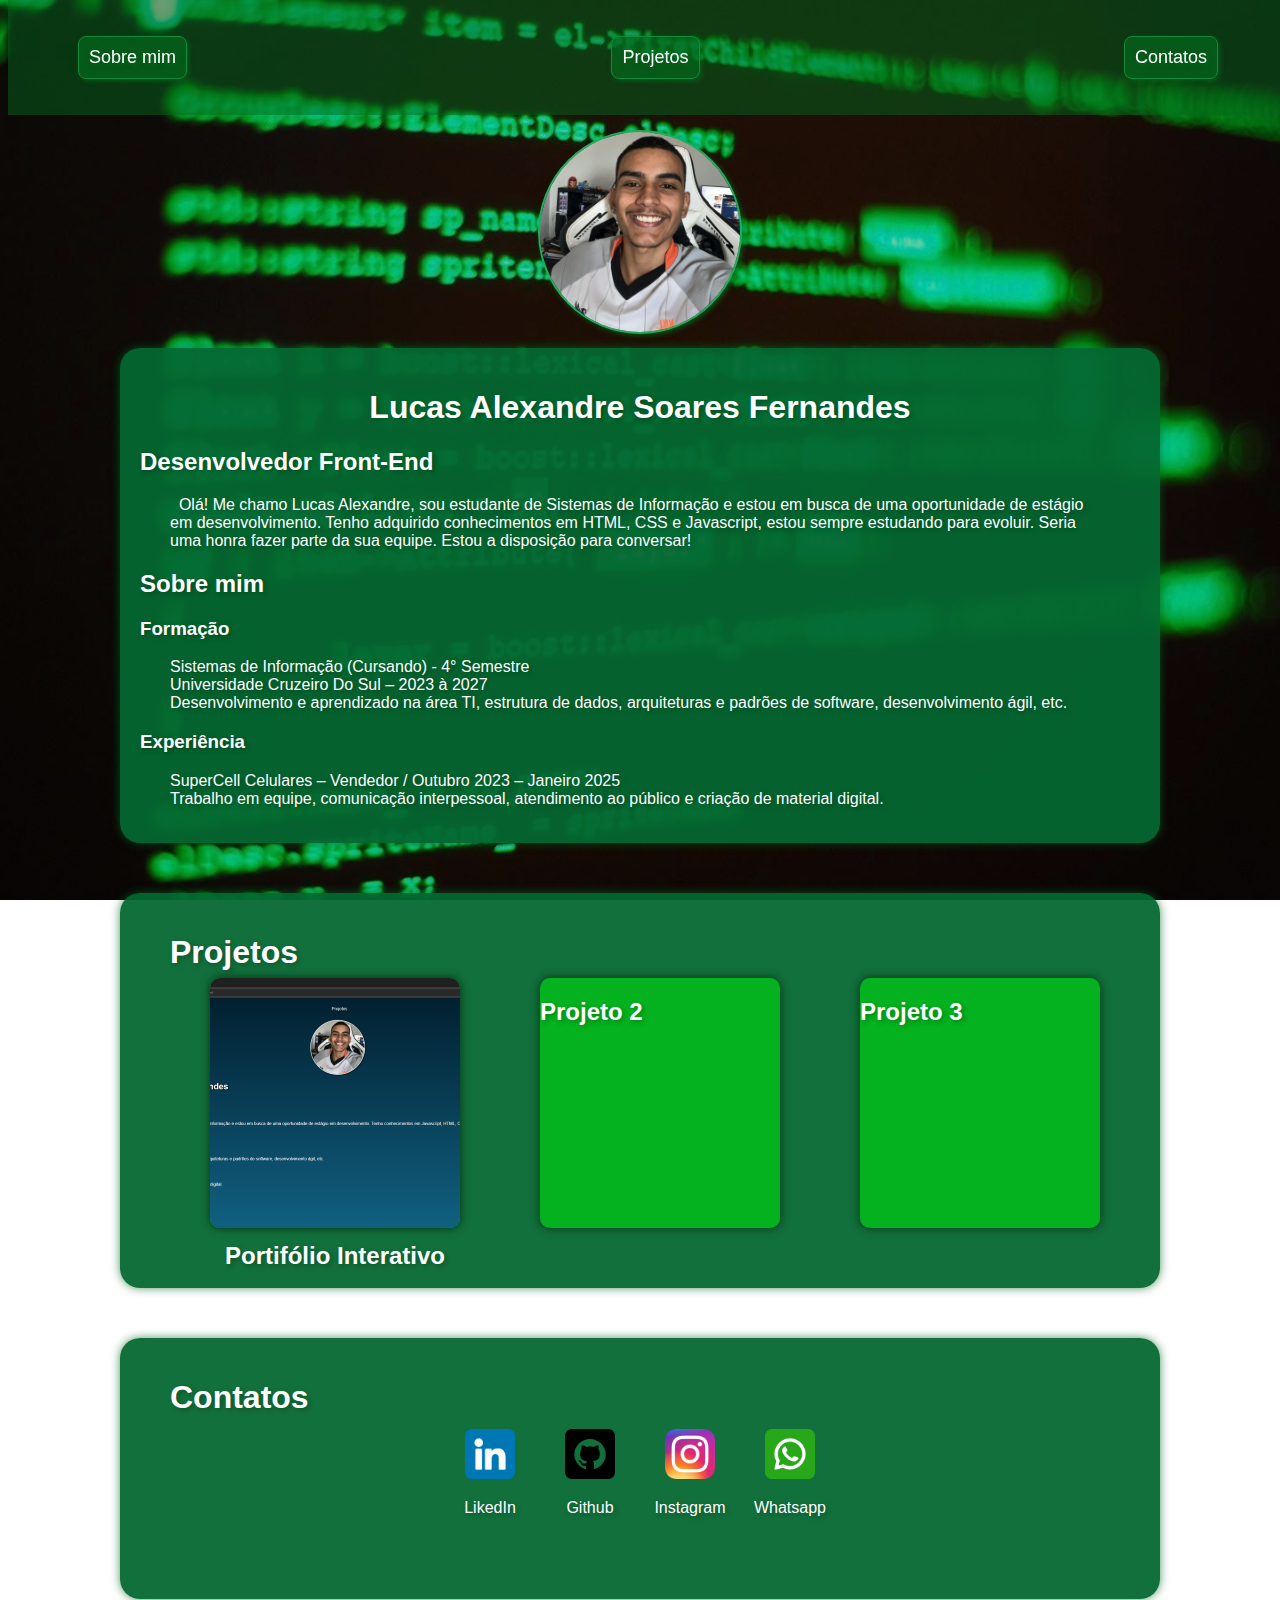
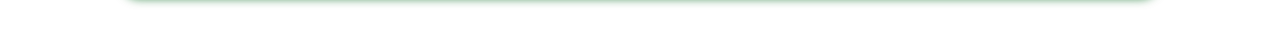
<file: index.html>
<!DOCTYPE html>
<html lang="pt-br">
<head>
    <meta charset="UTF-8">
    <meta name="viewport" content="width=device-width, initial-scale=1.0">
    <title>Portifólio Lucas Alexandre</title>
    <link rel="stylesheet" href="style.css">
    <link rel="shortcut icon" href="img/laos.ico.png" type="image/png">
</head>
<body>
        <header>
                <nav>
                    <ul class="inicial">
                        <li class="lipag1">
                        <a href="#div1pag1">Sobre mim</a>
                        </li>
                        <li class="lipag1">
                            <a href="#div2pag1">Projetos</a>
                        </li>
                        <li class="lipag1">
                            <a href="#div3pag1">Contatos</a>
                        </li>
                    </ul>
                </nav>
        </header>
        <div class="imglucas">
             <img src="img/Lucas.jpeg" alt="Lucas foto">
        </div> 
       <div id="div1pag1">
           <h1>Lucas Alexandre Soares Fernandes</h1>
           <h2>Desenvolvedor Front-End</h2>
           <p>&nbsp Olá! Me chamo Lucas Alexandre, sou estudante de Sistemas de Informação e estou em busca de uma oportunidade de estágio em desenvolvimento. Tenho adquirido conhecimentos em HTML, CSS e Javascript, estou sempre estudando para evoluir. Seria uma honra fazer parte da sua equipe. Estou a disposição para conversar!
                    <h2>Sobre mim</h2>
                </p>
            <h3>Formação</h3>
                <p>Sistemas de Informação (Cursando) - 4° Semestre 
                    <br>Universidade Cruzeiro Do Sul – 2023 à 2027  
                    <br>Desenvolvimento e aprendizado na área TI, estrutura de dados, arquiteturas e padrões de 
                    software, desenvolvimento ágil, etc.
                </p>
            <h3>Experiência</h3>
                <p>
                    SuperCell Celulares – Vendedor / Outubro 2023 – Janeiro 2025 
                    <br>Trabalho em equipe, comunicação interpessoal, atendimento ao público e criação de material digital.
                </p>
        </div>
        <div id="div2pag1">
            <h1>Projetos</h1>
                <div class="projects" id="proj1">
                    <a href="portimg.html"><img src="prints-project/portifolio-icone.png" alt="Portifólio Interativo"><h2>Portifólio Interativo</h2></a>
                </div>
                <div class="projects">
                     <h2>Projeto 2</h2>
                </div>
                <div class="projects">
                    <h2>Projeto 3</h2>
                </div>
        </div>
        <div id="div3pag1">
            <h1>Contatos</h1>
                <ul class="contacts">
                    <li>
                        <a href="https://www.linkedin.com/in/lucas-alexandre-b68207355/" target="_blank"><img src="img/linkedin.png"><p>LikedIn</p></a>
                    </li>
                    <li>
                        <a href="https://github.com/LucasAlexandre31" target="_blank"><img src="img/github.png" alt="Github"><p>Github</p></a>
                    </li>
                    <li>
                         <a href="https://www.instagram.com/l.alexandref/" target="_blank"><img src="img/instagram.png" alt="Instagram"><p>Instagram</p></a>
                    </li>
                    <li>
                        <a href="https://api.whatsapp.com/send/?phone=5533991756624&text&type=phone_number&app_absent=0" target="_blank"><img src="img/whatsapp.png" alt="Whatsapp"><p>Whatsapp</p></a>
                    </li>
                </ul>
        </div>
       
</body>
</html>
</file>
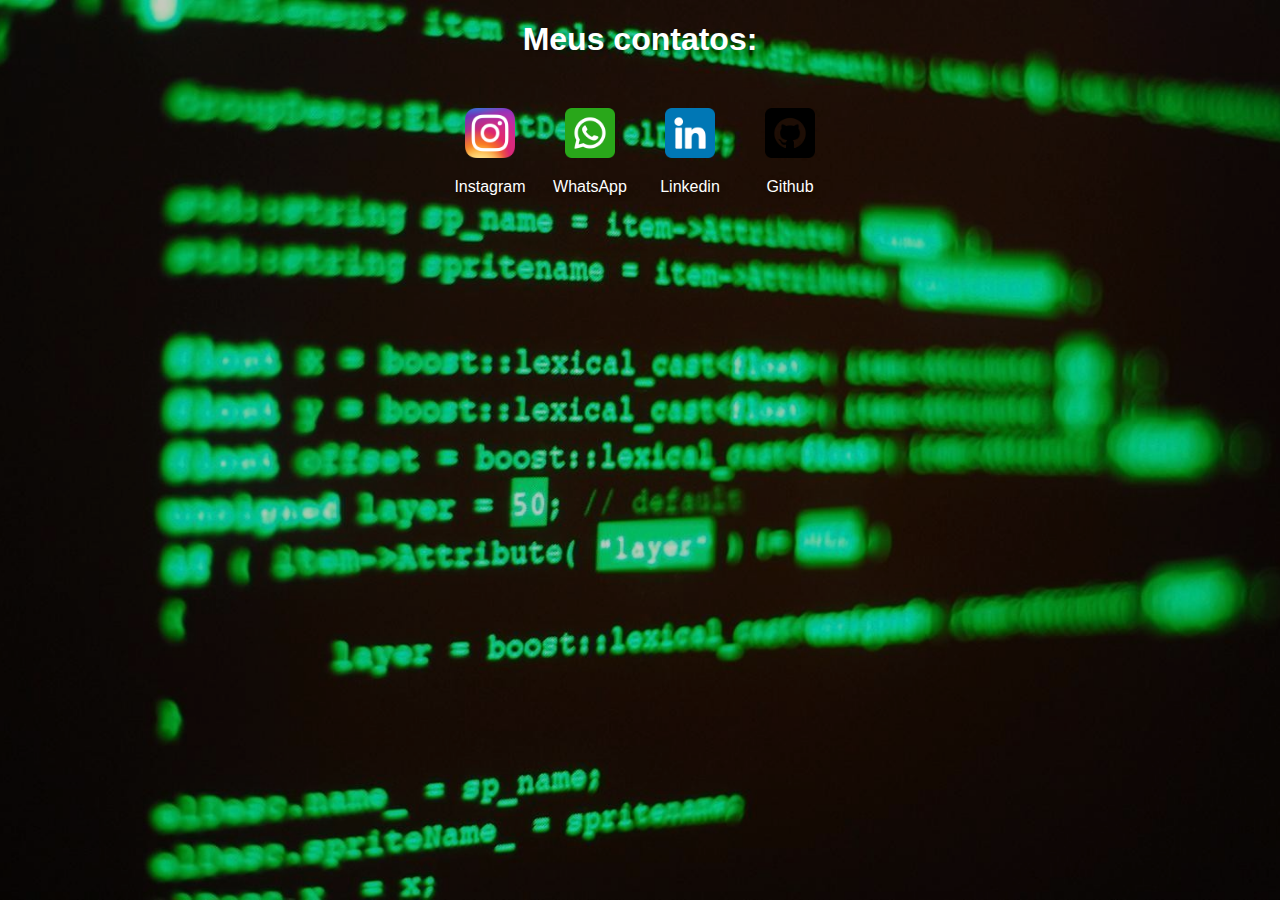
<file: contacts.html>
<!DOCTYPE html>
<html lang="pt-br">
<head>
    <meta charset="UTF-8">
    <meta name="viewport" content="width=device-width, initial-scale=1.0">
    <title>Contatos</title>
    <link rel="stylesheet" href="style.css">
    <link rel="shortcut icon" href="img/laos.ico.png" type="image/png">
</head>
<body>
    <main>
        <h1>Meus contatos:</h1>
    </main>
    <nav>
        <ul class="contacts">
            <li>
                <a href="https://www.instagram.com/l.alexandref/" target="_blank"><img src="img/instagram.png" alt="Instagram"></a>
                <p>Instagram</p>
            </li>
            <li>
                <a href="https://api.whatsapp.com/send/?phone=5533991756624&text&type=phone_number&app_absent=0" target="_blank"><img src="img/whatsapp.png" alt="Whatsapp"></a>
                <p>WhatsApp</p>
            </li>
            <li>
                <a href="https://www.linkedin.com/in/lucas-alexandre-b68207355/" target="_blank"><img src="img/linkedin.png" alt=""></a>
                <p>Linkedin</p>
            </li>
            <li>
                <a href="https://github.com/LucasAlexandre31" target="_blank"><img src="img/github.png" alt=""></a>
                <p>Github</p>
            </li>
        </ul>
    </nav>
</body>
</html>
</file>
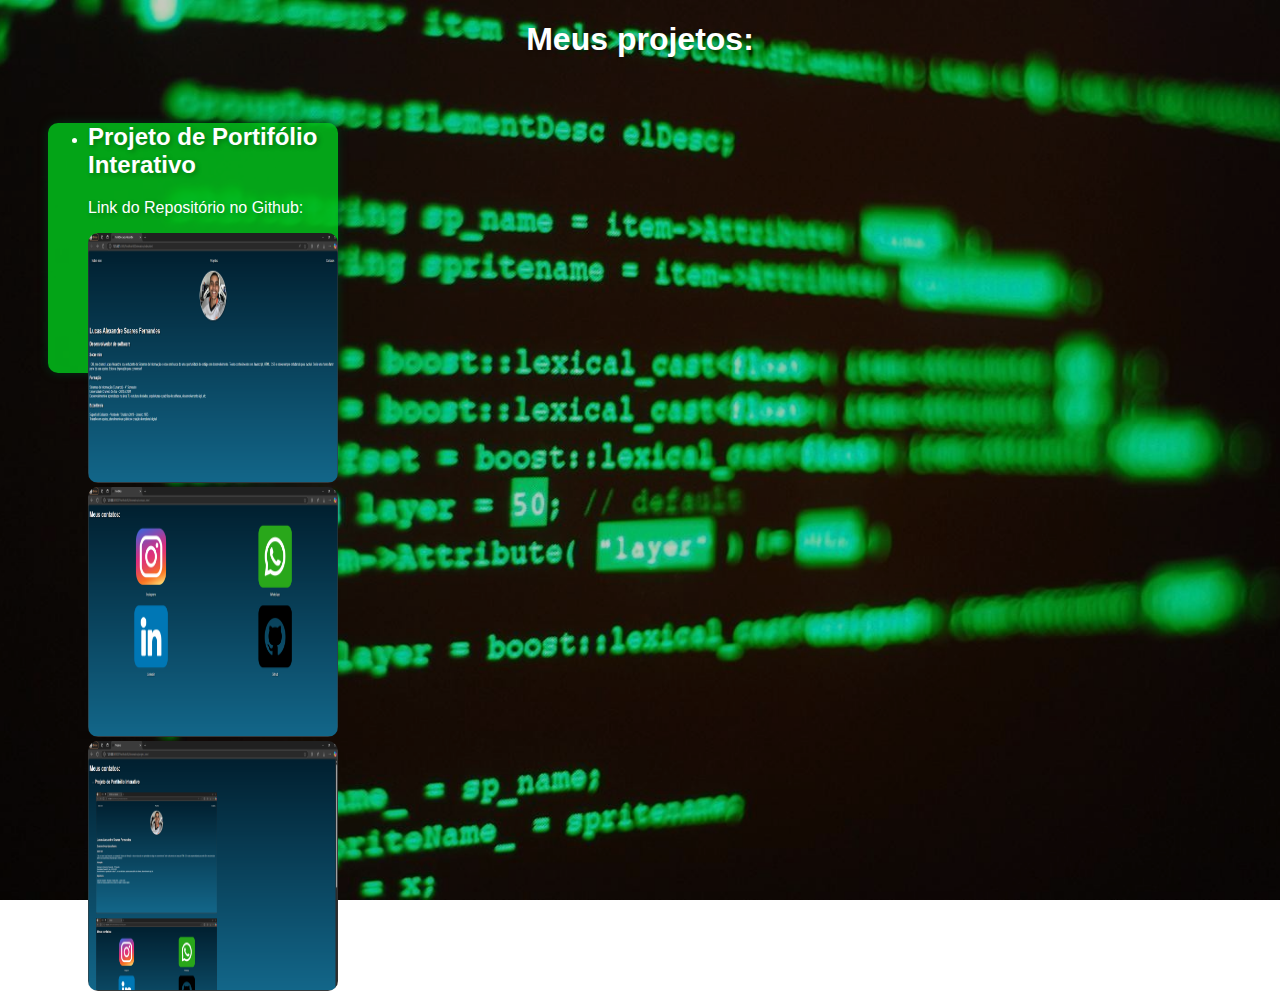
<file: project.html>
<!DOCTYPE html>
<html lang="pt-br">
<head>
    <meta charset="UTF-8">
    <meta name="viewport" content="width=device-width, initial-scale=1.0">
    <title>Projetos</title>
    <link rel="stylesheet" href="style.css">
    <link rel="shortcut icon" href="img/laos.ico.png" type="image/png">
</head>
<body>
    <main>
        <h1>Meus projetos:</h1>
    </main>
    <nav>
        <ul class="projects">
            <li>
                <h2>Projeto de Portifólio Interativo</h2>
                <p>Link do Repositório no Github: </p>
                <img src="prints-project/portifolio-1.png" alt="pagina 1 portifolio interativo">
                <img src="prints-project/portifolio-2.png" alt="pagina 2 portifolio">
                <img src="prints-project/portifolio-3.png" alt="pagina 3 portifolio">
            </li>
        </ul>
    </nav>

</body>
</html>
</file>
<file: style.css>
@charset "UTF-8";

:root {
    --cor01: #013016;
    --cor02: #138a3b; 
    --cor03: #04681db2; 
    --cor04: #19af5c; 
    --cor05: rgba(4, 104, 49, 0.945);; 
}

html {
  scroll-behavior: smooth;
  scroll-padding-top: 350px;
}

header {
    position: fixed;
    top: 0px;
    width: 100%;
    z-index: 1000;
    background-color: #04681d7a;
    
}

.imglucas {
    text-align: center;
    margin-top: 130px;
    margin-bottom: 10px;
}

.imglucas img {
    border: 2px solid var(--cor04);
    border-radius: 50%;
    height: 200px;
    width: 200px;
    box-shadow: 2px 2px 5px var(--cor03);
}

.inicial {
    display: flex;
    justify-content: space-between;
    margin-left: 50px;
    margin-right: 50px;
    padding: 20px;
    list-style: none;
    text-shadow: 2px 2px 5px var(--cor03);
}

.lipag1 {
    font-size: 18px;
    font-family: Arial, Helvetica, sans-serif;
    border: 1px solid var(--cor02);
    background-color: var(--cor03);
    padding: 10px;
    border-radius: 8px;
    box-shadow: 2px 2px 5px var(--cor03);
    cursor: pointer;
}

.lipag1:hover {
    transition: 0.3s; 
    box-shadow: 2px 2px 5px var(--cor04);
  
}

body {
    background-image: url('img/fundo1.png');
    background-position: center center;
    background-repeat: no-repeat;
    background-size: cover;
    background-attachment: fixed;
    color: white;
    font-size: 16px;
    font-family: Arial, Helvetica, sans-serif;
    text-shadow: 2px 2px 5px rgba(0, 0, 0, 0.267);
}

#div1pag1 {   
    min-width: 300px;
    max-width: 1000px;
    margin: auto;
    margin-bottom: 30px;
    padding: 20px;
    background-color: var(--cor05);
    box-shadow: 0px 0px 10px var(--cor03);
    border-radius: 20px;
    margin-bottom: 50px;
}

#div1pag1:hover {
    transition: 0.5s; 
    box-shadow:  1px 1px 6px 3px var(--cor02);
}

#div1pag1 p {
    margin: 15px 30px;
}

#div2pag1 {
    min-width: 300px;
    max-width: 1000px;
    margin: auto;
    margin-bottom: 30px;
    padding: 20px;
    background-color: var(--cor05);
    box-shadow: 0px 0px 10px var(--cor03);
    border-radius: 20px;
    list-style: none;
    display: flex;
    margin-bottom: 50px;
}

#div2pag1:hover {
    transition: 0.5s; 
    box-shadow:  1px 1px 6px 3px var(--cor02);
}

#div2pag1 h1 {
   height: 0px;
   width: 0px;
   margin-left: 30px;
}

.projects {
    margin: 65px 40px 40px 40px;
    width: 250px;
    height: 250px;
    border-radius: 10px;
    background-color: rgba(2, 185, 26, 0.877);
    box-shadow: 0px 0px 10px var(--cor01);
}

.projects:hover {
    transition: 0.5s;
    box-shadow: 2px 2px 5px var(--cor02);
    
}

.projects img {
    width: 250px;
    height: 250px;
    border-radius: 10px;;
}

#proj1 h2 {
    margin: 10px;
    text-align: center;
}

#div3pag1 {
    min-width: 300px;
    max-width: 1000px;
    margin: auto;
    margin-bottom: 30px;
    padding: 20px;
    background-color: var(--cor05);
    box-shadow: 0px 0px 10px var(--cor03);
    border-radius: 20px;
    margin-bottom: 50px;
}

#div3pag1:hover {
    transition: 0.5s; 
    box-shadow:  1px 1px 6px 3px var(--cor02);
}

#div3pag1 h1 {
   height: 0px;
   width: 0px;
   margin-left: 30px;
}

.contacts {
    list-style: none;
    display: flex;
    margin: 50px;
    justify-content: center;
    padding: 0px;
}

.contacts li{
    text-align: center;
    justify-content: center;
    width: 100px;
    height: 100px;
}

.contacts img {
    width: 50px;
    height: 50px;
}

.contacts img:hover {
    transition: 0.2s;
    box-shadow: 2px 2px 5px var(--cor02);
    border-radius: 12px;
}

.contacts p {
    text-align: center
}

h1 {
    text-align: center;
    text-shadow: 2px 2px 5px rgba(0, 0, 0, 0.267);
}

h2 {
    text-shadow: 2px 2px 5px rgba(0, 0, 0, 0.267);
}

h3 {
    text-shadow: 2px 2px 5px rgba(0, 0, 0, 0.267);
}

a {
    color: white;
    text-decoration: none;
}
</file>
